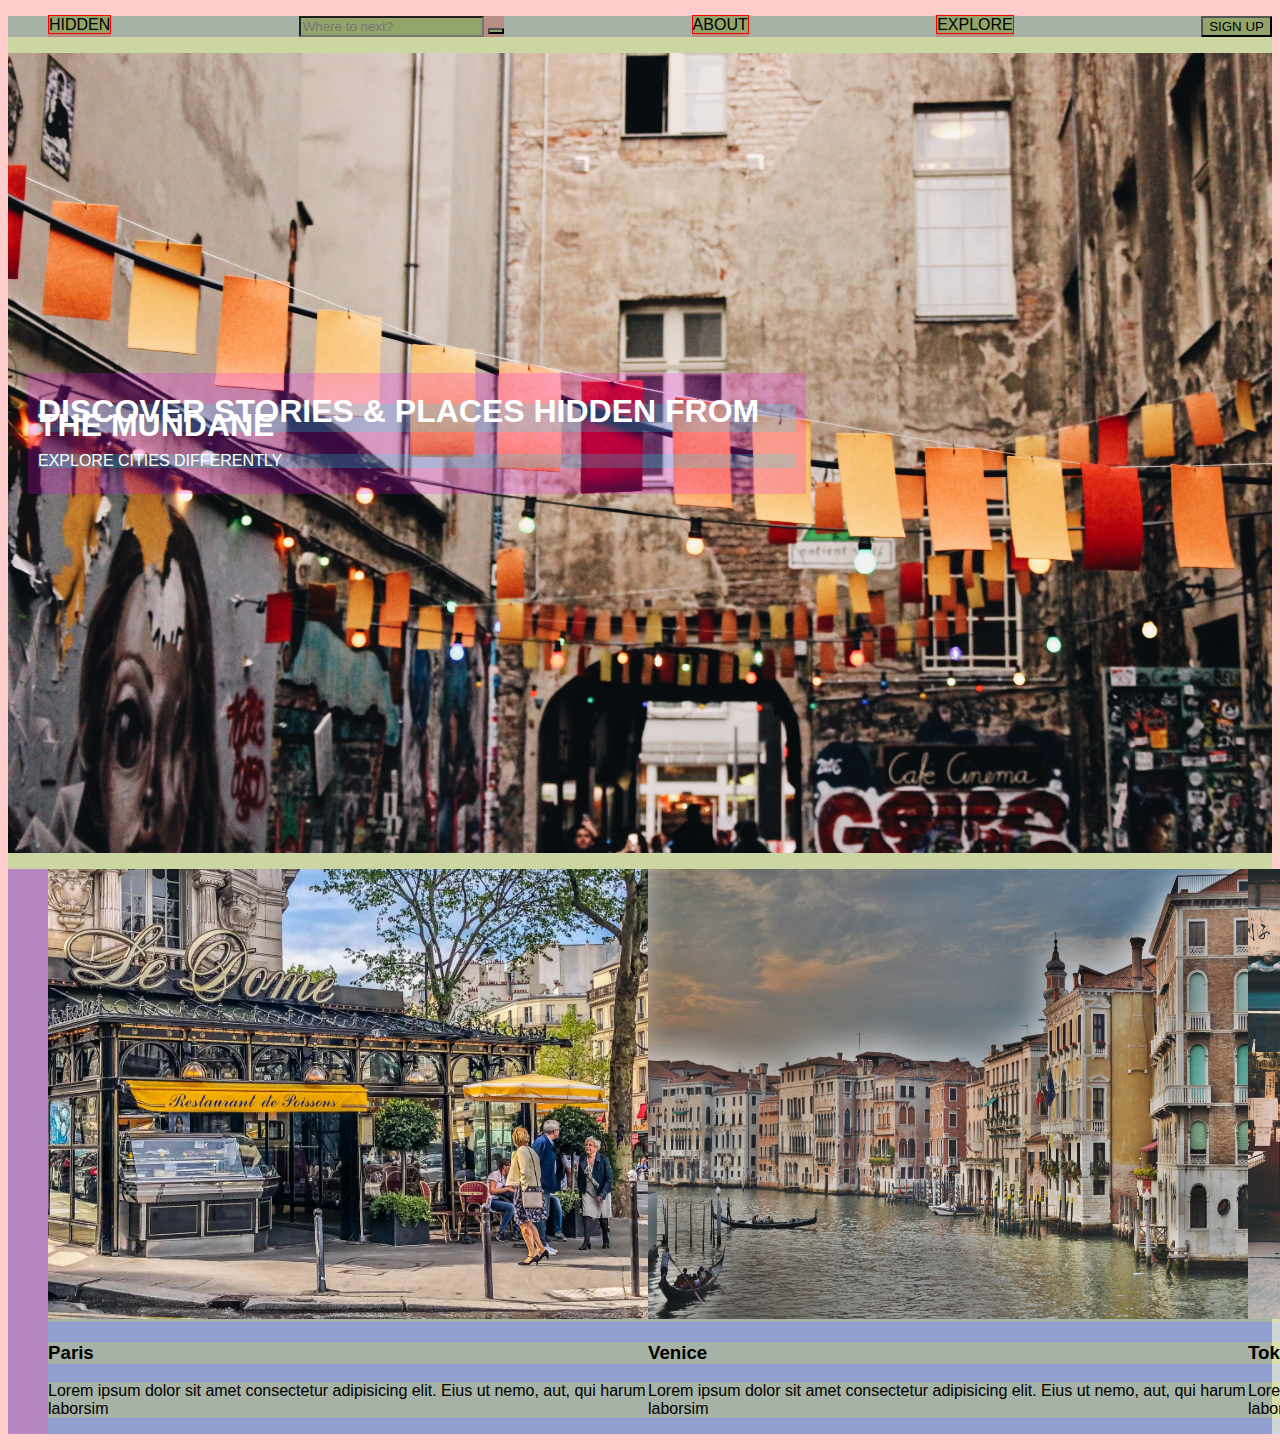
<file: index.html>
<!DOCTYPE html>
<html lang="en">
<head>
    <meta charset="UTF-8">
    <meta name="viewport" content="width=<device-width>, initial-scale=1.0">
    <meta http-equiv="X-UA-Compatible" content="ie=edge">
    <title>HIDDEN</title>
    <link rel="stylesheet" href="resources/css/main.css">
</head>
<body>
    <header>
        <!-- Navigation bar -->
        <div class="navBar">
            <nav>
                <ul>
                    <li><a href="#">HIDDEN</a></li>
                    <li>
                        <input type="text" placeholder="Where to next?">
                        <button type="submit" class="searchButton"></button>
                        <!-- <img src="resources/images/searchIcon.png" alt="searchIcon"></li> -->
                    <li>
                        <a href="#">ABOUT</a></li>
                    <li>
                        <a href="#">EXPLORE</a></li>
                    <li>
                        <button>SIGN UP</button> 
                    </li>
                </ul>
            </nav>
        </div>
    </header>
    <!-- Banner section -->
    <div class="banner">
        <div class="caption">
        <h1>DISCOVER STORIES & PLACES HIDDEN FROM THE MUNDANE</h1>
        <p>EXPLORE CITIES DIFFERENTLY</p>
        </div>
    </div>

    <!-- Gallery of Cities -->
    <div class="variousCities">
        <ul>
            <li>
                <a href="paris.html"><img src="resources/images/montparnasse.jpg" alt="Montparnasse" width="600" height="450"></a>
                <h3>Paris</h3>
                <p>Lorem ipsum dolor sit amet consectetur adipisicing elit. Eius ut nemo, aut, qui harum laborsim</p>
            </li>
            <li>
                <a href="#"><img src="resources/images/venice.jpg" alt="Venice" width="600" height="450"></a>
                <h3>Venice</h3>
                <p>Lorem ipsum dolor sit amet consectetur adipisicing elit. Eius ut nemo, aut, qui harum laborsim</p>
            </li>
            <li>
                <a href="#"><img src="resources/images/tokyo.jpg" alt="Tokyo" width="600" height="450"></a>
                <h3>Tokyo</h3>
                <p>Lorem ipsum dolor sit amet consectetur adipisicing elit. Eius ut nemo, aut, qui harum laborsim</p>
            </li>
            <li>
                <a href="#"><img src="resources/images/berlin.jpg" alt="Berlin" width="600" height="450"></a>
                <h3>Berlin</h3>
                <p>Lorem ipsum dolor sit amet consectetur adipisicing elit. Eius ut nemo, aut, qui harum laborsim</p>
            </li>
        </ul>
    </div>
</body>
</html>
</file>
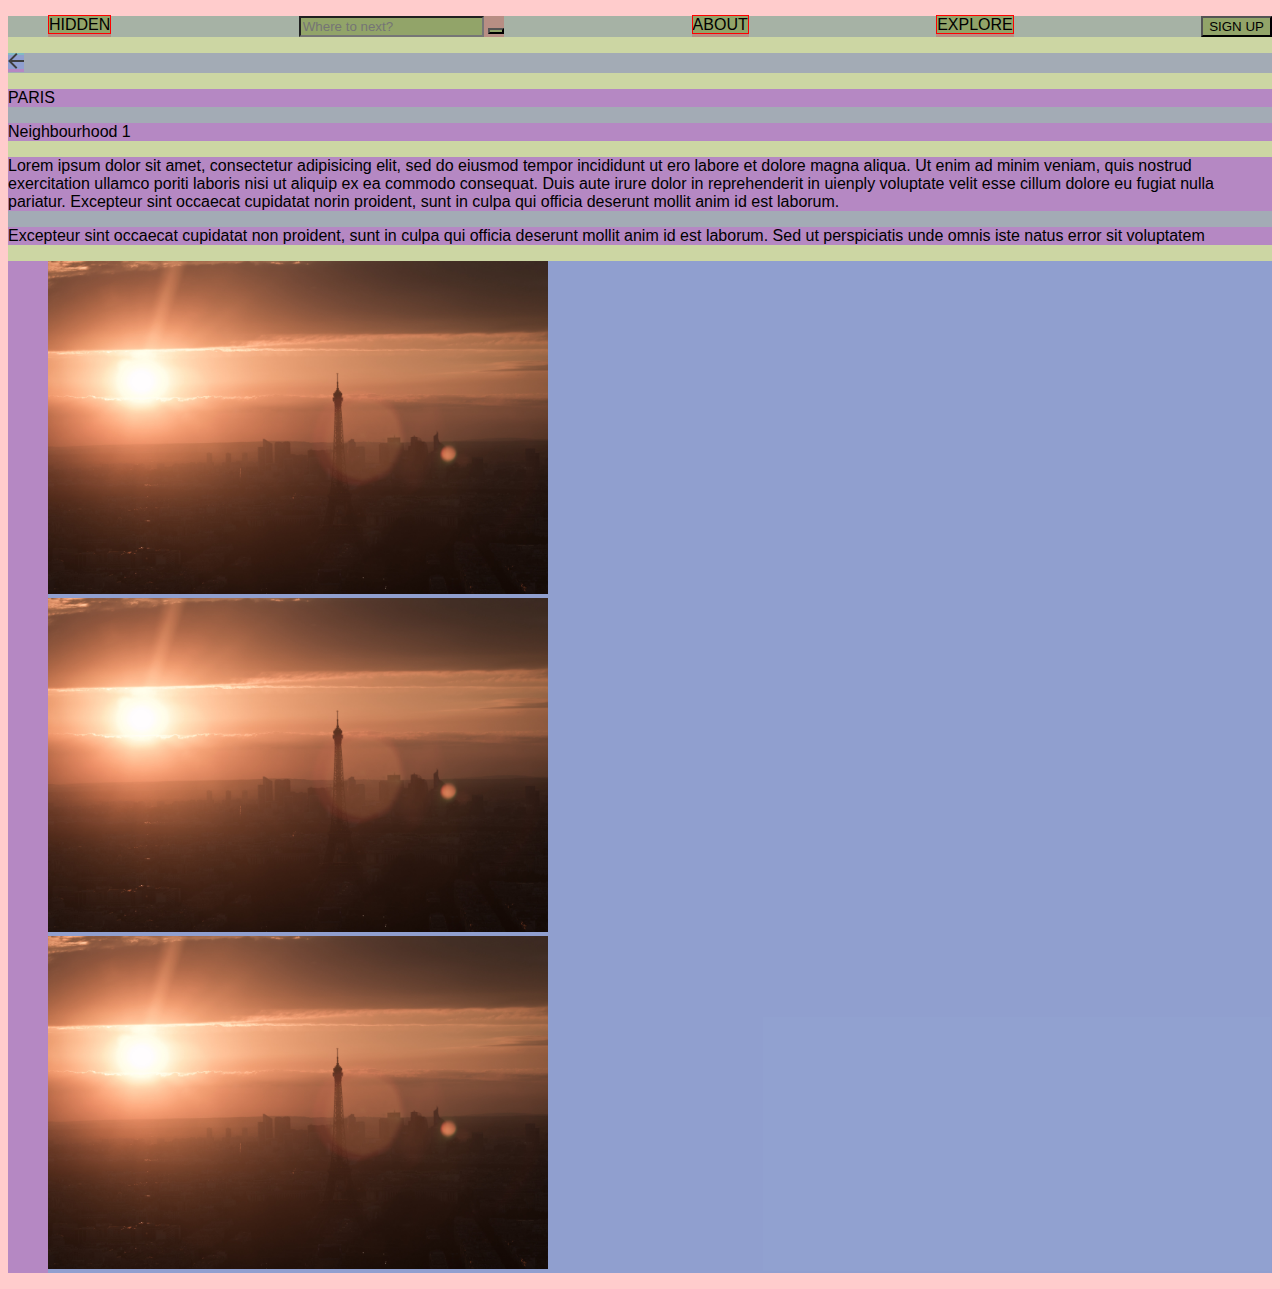
<file: neighbourhood1.html>
<!DOCTYPE html>
<html lang="en">
<head>
    <meta charset="UTF-8">
    <meta name="viewport" content="width=device-width, initial-scale=1.0">
    <meta http-equiv="X-UA-Compatible" content="ie=edge">
    <title>Neighbourhood 1</title>
    <title>HIDDEN</title>
    <link rel="stylesheet" href="resources/css/main.css">
</head>
<body>
    <header>
        <!-- Navigation bar -->
        <div class="navBar">
            <nav>
                <ul>
                    <li><a href="#">HIDDEN</a></li>
                    <li>
                        <input type="text" placeholder="Where to next?">
                        <button type="submit" class="searchButton"></button>
                        <!-- <img src="resources/images/searchIcon.png" alt="searchIcon"></li> -->
                    <li>
                        <a href="#">ABOUT</a></li>
                    <li>
                        <a href="#">EXPLORE</a></li>
                    <li>
                        <button>SIGN UP</button> 
                    </li>
                </ul>
            </nav>
        </div>
    </header>
    <div><a href="paris.html"><img src="resources/images/backIcon.png" alt="back"></a></div>
    <!-- Title of the neighbourhood -->
    <div>
        <p>PARIS</p>
        <p>Neighbourhood 1</p>
    </div> 
    <!-- Information about the neighbourhood -->
    <div>
        <p>Lorem ipsum dolor sit amet, consectetur adipisicing elit, sed do eiusmod tempor incididunt ut ero labore et dolore magna aliqua. Ut enim ad minim veniam, quis nostrud exercitation ullamco poriti laboris nisi ut aliquip ex ea commodo consequat. Duis aute irure dolor in reprehenderit in uienply voluptate velit esse cillum dolore eu fugiat nulla pariatur. Excepteur sint occaecat cupidatat norin proident, sunt in culpa qui officia deserunt mollit anim id est laborum.</p>
        <p>Excepteur sint occaecat cupidatat non proident, sunt in culpa qui officia deserunt mollit anim id est laborum. Sed ut perspiciatis unde omnis iste natus error sit voluptatem</p>
    </div>
    <!-- Images of the neighbourhood -->
    <div>
        <ul>
            <li><img src="resources/images/montparnasse-2.jpg" alt="neighbourhood photo" width="500"></li>
            <li><img src="resources/images/montparnasse-2.jpg" alt="neighbourhood photo" width="500"></li>
            <li><img src="resources/images/montparnasse-2.jpg" alt="neighbourhood photo" width="500"></li>
        </ul>
    </div>
</body>
</html>
</file>
<file: resources/css/main.css>
/* CSS HACK */
* { background-color: rgba(255,0,0,.2); }
* * { background-color: rgba(0,255,0,.2); }
* * * { background-color: rgba(0,0,255,.2); }
* * * * { background-color: rgba(255,0,255,.2); }
* * * * * { background-color: rgba(0,255,255,.2); }
* * * * * * { background-color: rgba(255,255,0,.2); }
* * * * * * * { background-color: rgba(255,0,0,.2); }
* * * * * * * * { background-color: rgba(0,255,0,.2); }
* * * * * * * * * { background-color: rgba(0,0,255,.2); }

/* General rules */
body {
    font-family: -apple-system, BlinkMacSystemFont, 'Segoe UI', Roboto, Oxygen, Ubuntu, Cantarell, 'Open Sans', 'Helvetica Neue', sans-serif;
}
a {
    text-decoration: none;
    color: inherit;
    
}
ul {
    list-style: none;
}

/* Navigation bar */
.navBar {
    font-style: bold;
    /* display: flex;
    justify-content: space-around; */
     
}
.navBar a {
    margin-top: 40px;
    border: 1px red solid;
}
.navBar ul {
    display: flex;
    justify-content: space-between;
}

/* Gallery of cities */

.variousCities ul {
    display: flex;
    justify-content: space-around;
}
/* Banner */
.banner {
    background-image: url("../images/coverHidden.jpg");
    background-size: cover;
    height: 800px;
    /* position: relative; */
}
.caption {
    display: block;
    font-style: bold;
    line-height: 14px;
    margin-left: 20px;
    padding: 10px;
    position: relative;
    top: 40%;
    width: 60%;
    /* background-color: white; */
    color: white;
}

.bannerParis {
    background-image: url("../images/paris-hidden3.jpg");
    background-size: contain;
    height: 800px;
    
}
</file>
